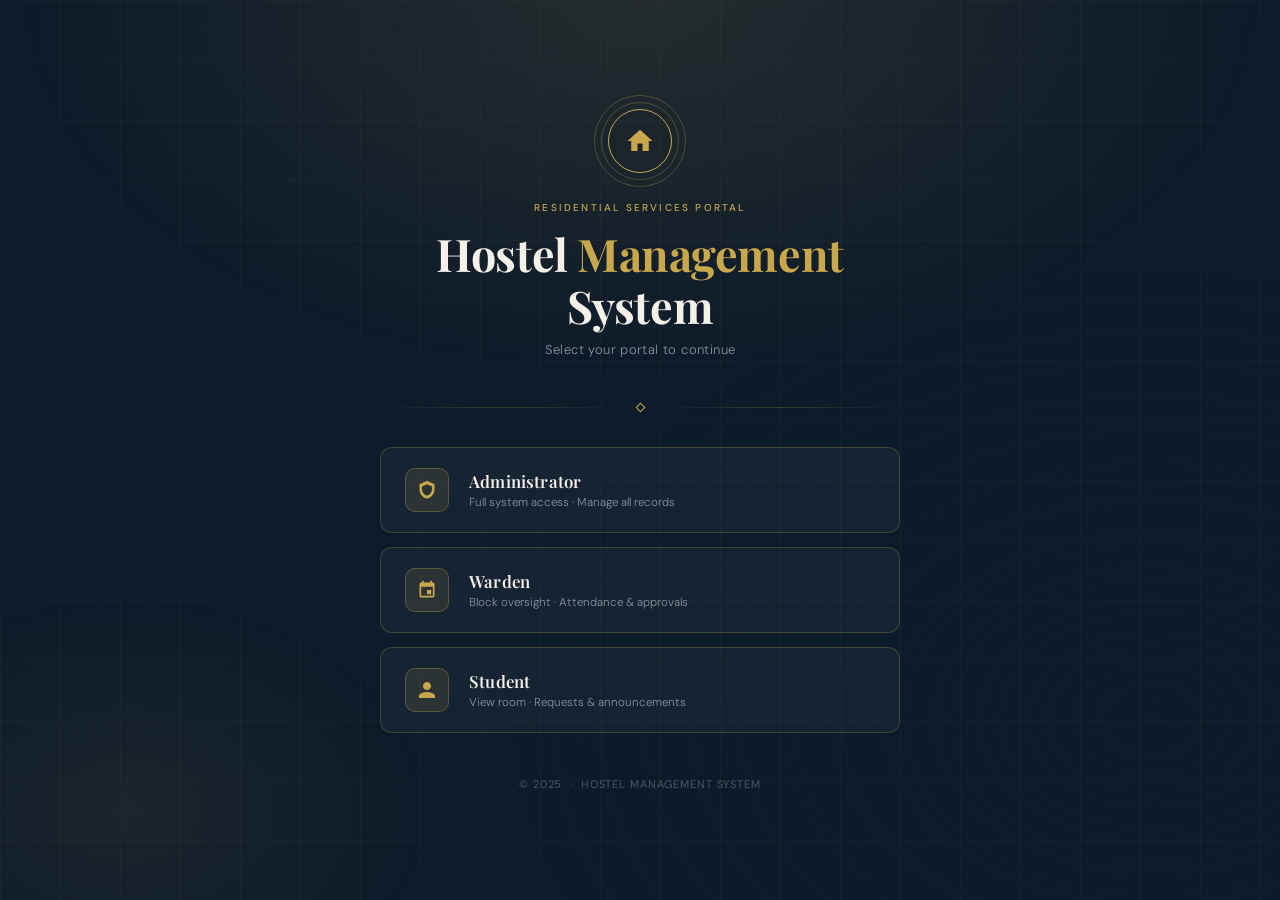
<file: templates/index.html>
<!DOCTYPE html>
<html>

<head>
    <title>Hostel System</title>
    <link
        href="https://fonts.googleapis.com/css2?family=Playfair+Display:wght@600;700&family=DM+Sans:wght@300;400;500&display=swap"
        rel="stylesheet">

    <!-- Flask version -->
    <!-- <link rel="stylesheet" href="{{ url_for('static', filename='style.css') }}"> -->

    <style>
        :root {
            --navy: #0d1b2a;
            --navy2: #132338;
            --gold: #c9a84c;
            --gold2: #e8c96b;
            --cream: #f5f0e8;
            --muted: #8a96a3;
            --card-bg: rgba(255, 255, 255, 0.04);
            --border: rgba(201, 168, 76, 0.25);
        }

        *,
        *::before,
        *::after {
            box-sizing: border-box;
            margin: 0;
            padding: 0;
        }

        body {
            min-height: 100vh;
            font-family: 'DM Sans', sans-serif;
            background-color: var(--navy);
            color: var(--cream);
            display: flex;
            flex-direction: column;
            align-items: center;
            justify-content: center;
            overflow: hidden;
            position: relative;
        }

        /* ── Atmospheric background ── */
        body::before {
            content: '';
            position: fixed;
            inset: 0;
            background:
                radial-gradient(ellipse 70% 60% at 50% 0%, rgba(201, 168, 76, .12) 0%, transparent 70%),
                radial-gradient(ellipse 40% 40% at 10% 90%, rgba(201, 168, 76, .07) 0%, transparent 60%),
                radial-gradient(ellipse 50% 50% at 90% 80%, rgba(13, 27, 42, 1) 0%, transparent 100%);
            pointer-events: none;
            z-index: 0;
        }

        /* grid lines */
        body::after {
            content: '';
            position: fixed;
            inset: 0;
            background-image:
                linear-gradient(rgba(201, 168, 76, .04) 1px, transparent 1px),
                linear-gradient(90deg, rgba(201, 168, 76, .04) 1px, transparent 1px);
            background-size: 60px 60px;
            pointer-events: none;
            z-index: 0;
        }

        /* ── Page wrapper ── */
        .page {
            position: relative;
            z-index: 1;
            width: min(520px, 92vw);
            display: flex;
            flex-direction: column;
            align-items: center;
            gap: 0;
            animation: fadeUp .8s cubic-bezier(.22, 1, .36, 1) both;
        }

        /* ── Crest / icon area ── */
        .crest {
            width: 64px;
            height: 64px;
            border: 1.5px solid var(--gold);
            border-radius: 50%;
            display: flex;
            align-items: center;
            justify-content: center;
            margin-bottom: 28px;
            position: relative;
            animation: fadeUp .6s .1s cubic-bezier(.22, 1, .36, 1) both;
        }

        .crest::before,
        .crest::after {
            content: '';
            position: absolute;
            border-radius: 50%;
            border: 1px solid rgba(201, 168, 76, .3);
        }

        .crest::before {
            inset: -8px;
        }

        .crest::after {
            inset: -15px;
        }

        .crest svg {
            width: 30px;
            height: 30px;
            fill: var(--gold);
        }

        /* ── Header ── */
        .header {
            text-align: center;
            margin-bottom: 10px;
            animation: fadeUp .7s .15s cubic-bezier(.22, 1, .36, 1) both;
        }

        .eyebrow {
            font-family: 'DM Sans', sans-serif;
            font-size: 10px;
            font-weight: 500;
            letter-spacing: .22em;
            text-transform: uppercase;
            color: var(--gold);
            margin-bottom: 14px;
        }

        h1 {
            font-family: 'Playfair Display', serif;
            font-size: clamp(2rem, 6vw, 2.8rem);
            font-weight: 700;
            line-height: 1.15;
            color: var(--cream);
            letter-spacing: -.01em;
        }

        h1 span {
            color: var(--gold);
        }

        .subtitle {
            font-size: 13px;
            color: var(--muted);
            margin-top: 10px;
            font-weight: 300;
            letter-spacing: .03em;
        }

        /* ── Divider ── */
        .divider {
            width: 100%;
            display: flex;
            align-items: center;
            gap: 14px;
            margin: 36px 0;
            animation: fadeUp .7s .25s cubic-bezier(.22, 1, .36, 1) both;
        }

        .divider::before,
        .divider::after {
            content: '';
            flex: 1;
            height: 1px;
            background: linear-gradient(90deg, transparent, var(--border), transparent);
        }

        .divider-diamond {
            width: 7px;
            height: 7px;
            border: 1.5px solid var(--gold);
            transform: rotate(45deg);
            flex-shrink: 0;
        }

        /* ── Cards ── */
        .container {
            width: 100%;
            display: flex;
            flex-direction: column;
            gap: 14px;
            animation: fadeUp .7s .3s cubic-bezier(.22, 1, .36, 1) both;
        }

        .portal-link {
            text-decoration: none;
        }

        .portal-card {
            display: flex;
            align-items: center;
            gap: 20px;
            padding: 20px 24px;
            background: var(--card-bg);
            border: 1px solid var(--border);
            border-radius: 12px;
            cursor: pointer;
            position: relative;
            overflow: hidden;
            transition: border-color .3s, background .3s, transform .25s;
        }

        .portal-card::before {
            content: '';
            position: absolute;
            inset: 0;
            background: linear-gradient(135deg, rgba(201, 168, 76, .08), transparent 60%);
            opacity: 0;
            transition: opacity .3s;
        }

        .portal-card:hover {
            border-color: var(--gold);
            background: rgba(201, 168, 76, .07);
            transform: translateY(-2px);
        }

        .portal-card:hover::before {
            opacity: 1;
        }

        .card-icon {
            width: 44px;
            height: 44px;
            border-radius: 10px;
            background: rgba(201, 168, 76, .12);
            border: 1px solid rgba(201, 168, 76, .3);
            display: flex;
            align-items: center;
            justify-content: center;
            flex-shrink: 0;
            transition: background .3s;
        }

        .portal-card:hover .card-icon {
            background: rgba(201, 168, 76, .2);
        }

        .card-icon svg {
            width: 20px;
            height: 20px;
            fill: var(--gold);
        }

        .card-text {
            flex: 1;
        }

        .card-title {
            font-family: 'Playfair Display', serif;
            font-size: 1.05rem;
            font-weight: 600;
            color: var(--cream);
            letter-spacing: .01em;
        }

        .card-desc {
            font-size: 11.5px;
            color: var(--muted);
            margin-top: 3px;
            font-weight: 300;
        }

        .card-arrow {
            color: var(--gold);
            font-size: 1.1rem;
            opacity: 0;
            transform: translateX(-6px);
            transition: opacity .25s, transform .25s;
        }

        .portal-card:hover .card-arrow {
            opacity: 1;
            transform: translateX(0);
        }

        /* ── Footer ── */
        .footer {
            margin-top: 44px;
            font-size: 11px;
            color: rgba(138, 150, 163, .5);
            letter-spacing: .08em;
            text-transform: uppercase;
            animation: fadeUp .7s .45s cubic-bezier(.22, 1, .36, 1) both;
        }

        /* ── Animations ── */
        @keyframes fadeUp {
            from {
                opacity: 0;
                transform: translateY(22px);
            }

            to {
                opacity: 1;
                transform: translateY(0);
            }
        }
    </style>
</head>

<body>

    <div class="page">

        <!-- Crest -->
        <div class="crest">
            <svg viewBox="0 0 24 24" xmlns="http://www.w3.org/2000/svg">
                <path d="M10 20v-6h4v6h5v-8h3L12 3 2 12h3v8z" />
            </svg>
        </div>

        <!-- Header -->
        <div class="header">
            <p class="eyebrow">Residential Services Portal</p>
            <h1>Hostel <span>Management</span><br>System</h1>
            <p class="subtitle">Select your portal to continue</p>
        </div>

        <!-- Divider -->
        <div class="divider">
            <div class="divider-diamond"></div>
        </div>

        <!-- Portal Cards -->
    <div class="container">

            <a href="/login" class="portal-link">
                <div class="portal-card">
                    <div class="card-icon">
                        <!-- shield icon -->
                        <svg viewBox="0 0 24 24">
                            <path
                                d="M12 1L3 5v6c0 5.25 3.75 10.15 9 11.25C17.25 21.15 21 16.25 21 11V5l-9-4zm0 4l6 2.67V11c0 3.5-2.5 6.79-6 7.93C8.5 17.79 6 14.5 6 11V7.67L12 5z" />
                        </svg>
                    </div>
                    <div class="card-text">
                        <div class="card-title">Administrator</div>
                        <div class="card-desc">Full system access · Manage all records</div>
                    </div>
                    <span class="card-arrow">›</span>
                </div>
            </a>

            <a href="/login" class="portal-link">
                <div class="portal-card">
                    <div class="card-icon">
                        <!-- badge icon -->
                        <svg viewBox="0 0 24 24">
                            <path
                                d="M17 12h-5v5h5v-5zM16 1v2H8V1H6v2H5c-1.1 0-2 .9-2 2v14c0 1.1.9 2 2 2h14c1.1 0 2-.9 2-2V5c0-1.1-.9-2-2-2h-1V1h-2zm3 18H5V8h14v11z" />
                        </svg>
                    </div>
                    <div class="card-text">
                        <div class="card-title">Warden</div>
                        <div class="card-desc">Block oversight · Attendance &amp; approvals</div>
                    </div>
                    <span class="card-arrow">›</span>
                </div>
            </a>

            <a href="/login" class="portal-link">
                <div class="portal-card">
                    <div class="card-icon">
                        <!-- person icon -->
                        <svg viewBox="0 0 24 24">
                            <path
                                d="M12 12c2.7 0 4.8-2.1 4.8-4.8S14.7 2.4 12 2.4 7.2 4.5 7.2 7.2 9.3 12 12 12zm0 2.4c-3.2 0-9.6 1.6-9.6 4.8v2.4h19.2v-2.4c0-3.2-6.4-4.8-9.6-4.8z" />
                        </svg>
                    </div>
                    <div class="card-text">
                        <div class="card-title">Student</div>
                        <div class="card-desc">View room · Requests &amp; announcements</div>
                    </div>
                    <span class="card-arrow">›</span>
                </div>
            </a>

        </div>

        <p class="footer">&copy; 2025 &nbsp;·&nbsp; Hostel Management System</p>
    </div>

</body>

</html>
</file>
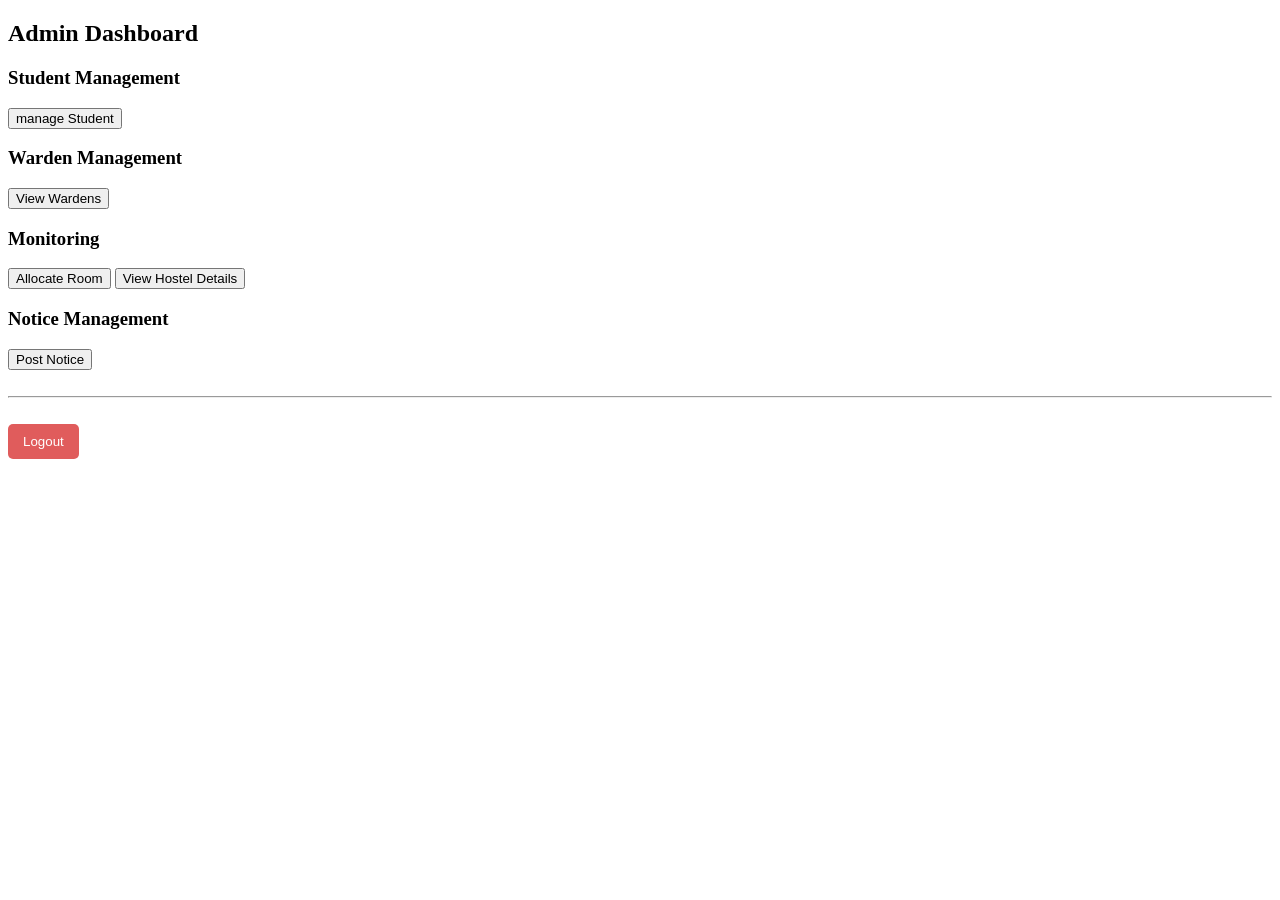
<file: templates/admin.html>
<!DOCTYPE html>
<html>

<head>
    <title>Admin Panel</title>
</head>

<body>

    <h2>Admin Dashboard</h2>

    <h3>Student Management</h3>
    <!-- go to manage_students.html -->
    <a href="/students"><button>manage Student</button></a>

    <h3>Warden Management</h3>
    <!-- go to manage_warden.html -->
    <a href="/wardens"><button class="allocate">View Wardens</button></a>

    <h3>Monitoring</h3>
    <a href="/room_allocation"><button>Allocate Room</button></a>
    <a href="/view_hostels"><button>View Hostel Details</button></a>

    <h3>Notice Management</h3>
    <a href="/add_notice"><button>Post Notice</button></a>

    <br><br>
    <hr>
    <br>
    <a href="/logout"><button style="background-color: #e05c5c; color: white; border: none; padding: 10px 15px; border-radius: 5px; cursor: pointer;">Logout</button></a>

    <script src="/static/script.js"></script>

</body>

</html>
</file>
